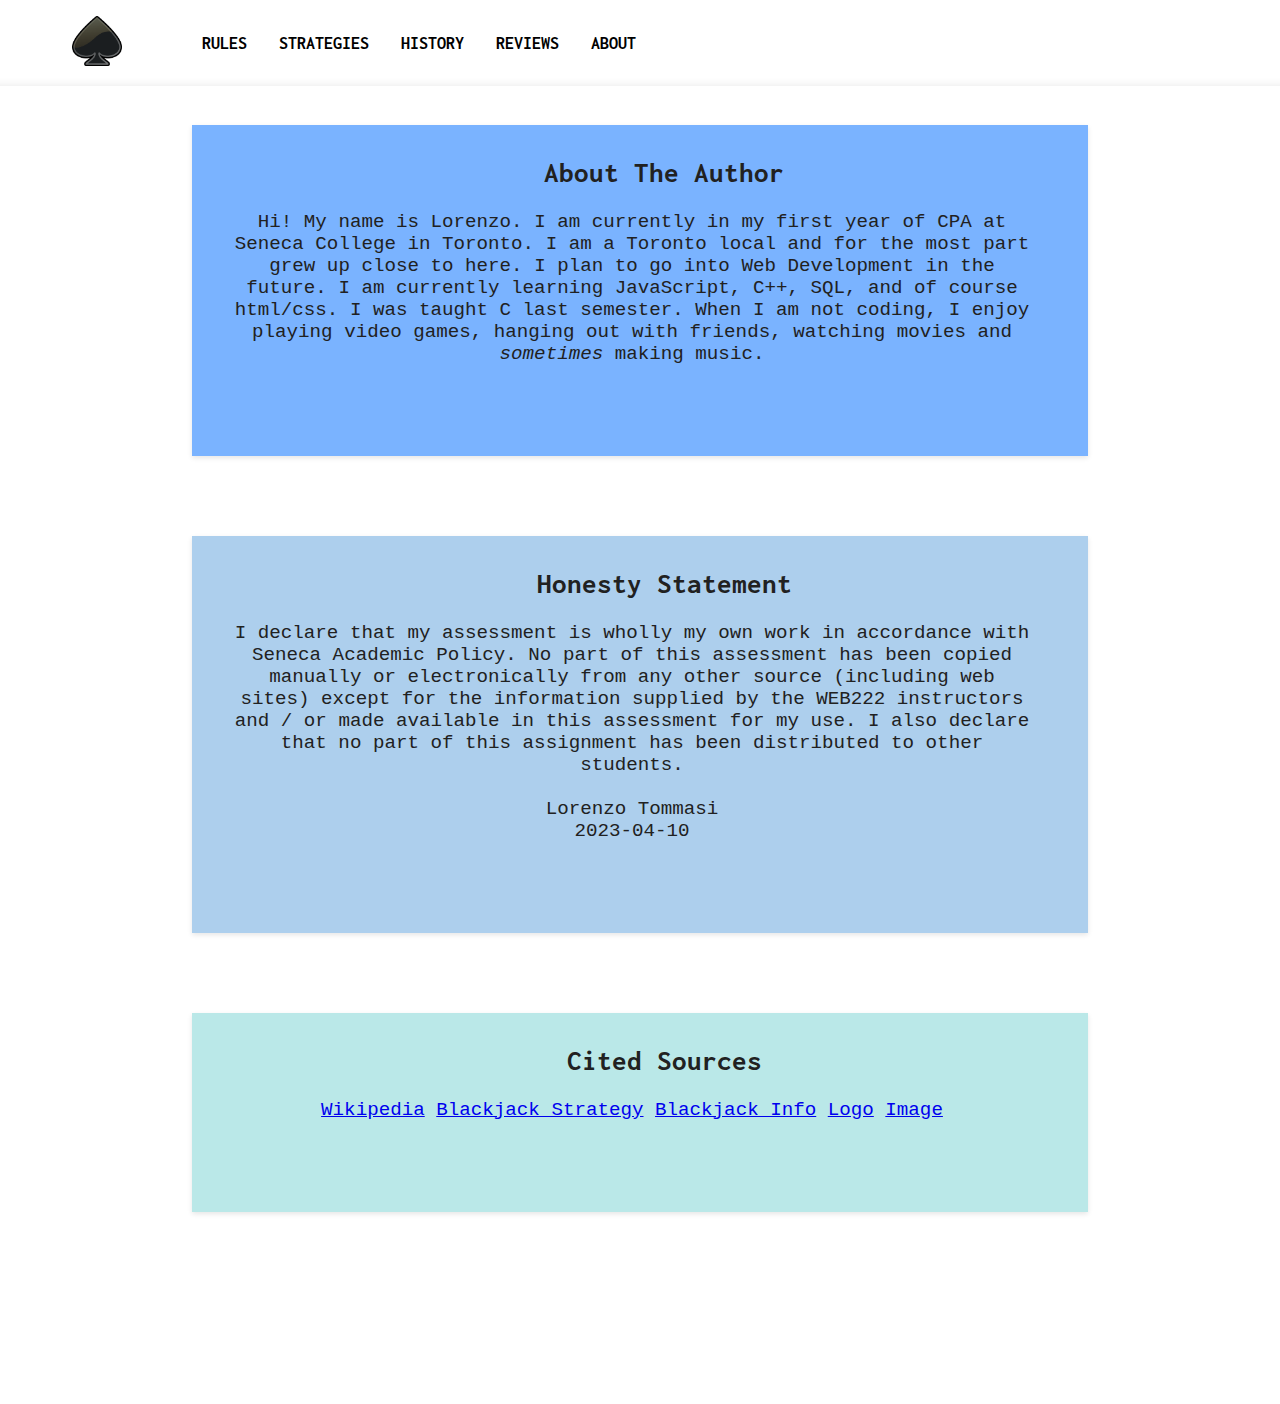
<file: about.html>
<!DOCTYPE html>
<html>
  <head>
    <title>Blackjack Guide - About</title>
    <link rel="stylesheet" type="text/css" href="styles.css">
    <style>
    @import url('https://fonts.googleapis.com/css2?family=Inconsolata&display=swap');
    </style>        
  </head>

  
  <body>
    <header>
        <div class="logo">
            <a href="index.html"><img src="media/logo.webp" alt="Site Logo" width="50" height="50"></a>
        </div>
        <nav>
            <a href="info.html#rules">RULES</a>
            <a href="info.html#strategies">STRATEGIES</a>
            <a href="info.html#history">HISTORY</a>
            <a href="reviews.html">REVIEWS</a>
            <a href="about.html">ABOUT</a>
        </nav>
    </header>

    <main>
        <div class="card">
            <div class="card-content">
              <div class="card-text">
                <h2>About The Author</h2>
                <p>
                    Hi! My name is Lorenzo. I am currently in my first year of CPA at Seneca College in Toronto. I am a Toronto local and for the most part grew up close to here.
                    I plan to go into Web Development in the future. I am currently learning JavaScript, C++, SQL, and of course html/css. I was taught C last semester.
                    When I am not coding, I enjoy playing video games, hanging out with friends, watching movies and <i>sometimes</i> making music.
                </p>
                <div class="card-list">
                   
                </div>
              </div>
            </div>
          </div>

          <div class="card">
            <div class="card-content">
              <div class="card-text">
                <h2>Honesty Statement</h2>
                <p>
                    I declare that my assessment is wholly my own work in accordance with Seneca Academic Policy. 
                    No part of this assessment has been copied manually or electronically from any other source (including web sites) 
                    except for the information supplied by the WEB222 instructors and / or made available in this assessment for my use. 
                    I also declare that no part of this assignment has been distributed to other students.<br><br>
                    Lorenzo Tommasi <br>2023-04-10
                </p>
                <div class="card-list">
                
                </div>
              </div>
            </div>
          </div>

          <div class="card">
            <div class="card-content">
              <div class="card-text">
                <h2>Cited Sources</h2>
                <p>
                    <a href="https://en.wikipedia.org/wiki/Blackjack">Wikipedia</a>
                    <a href="https://www.blackjackapprenticeship.com/blackjack-strategy-charts/">Blackjack Strategy</a>
                    <a href="https://bicyclecards.com/how-to-play/blackjack/">Blackjack Info</a>
                    <a href="https://pixabay.com/vectors/spade-poker-ace-cards-game-casino-304399/">Logo</a>
                    <a href="https://www.pexels.com/photo/casino-luck-game-deck-1679602/">Image</a>

                </p>
                <div class="card-list">
                
                </div>
              </div>
            </div>
          </div>
    </main>
  </body>
</html>
</file>
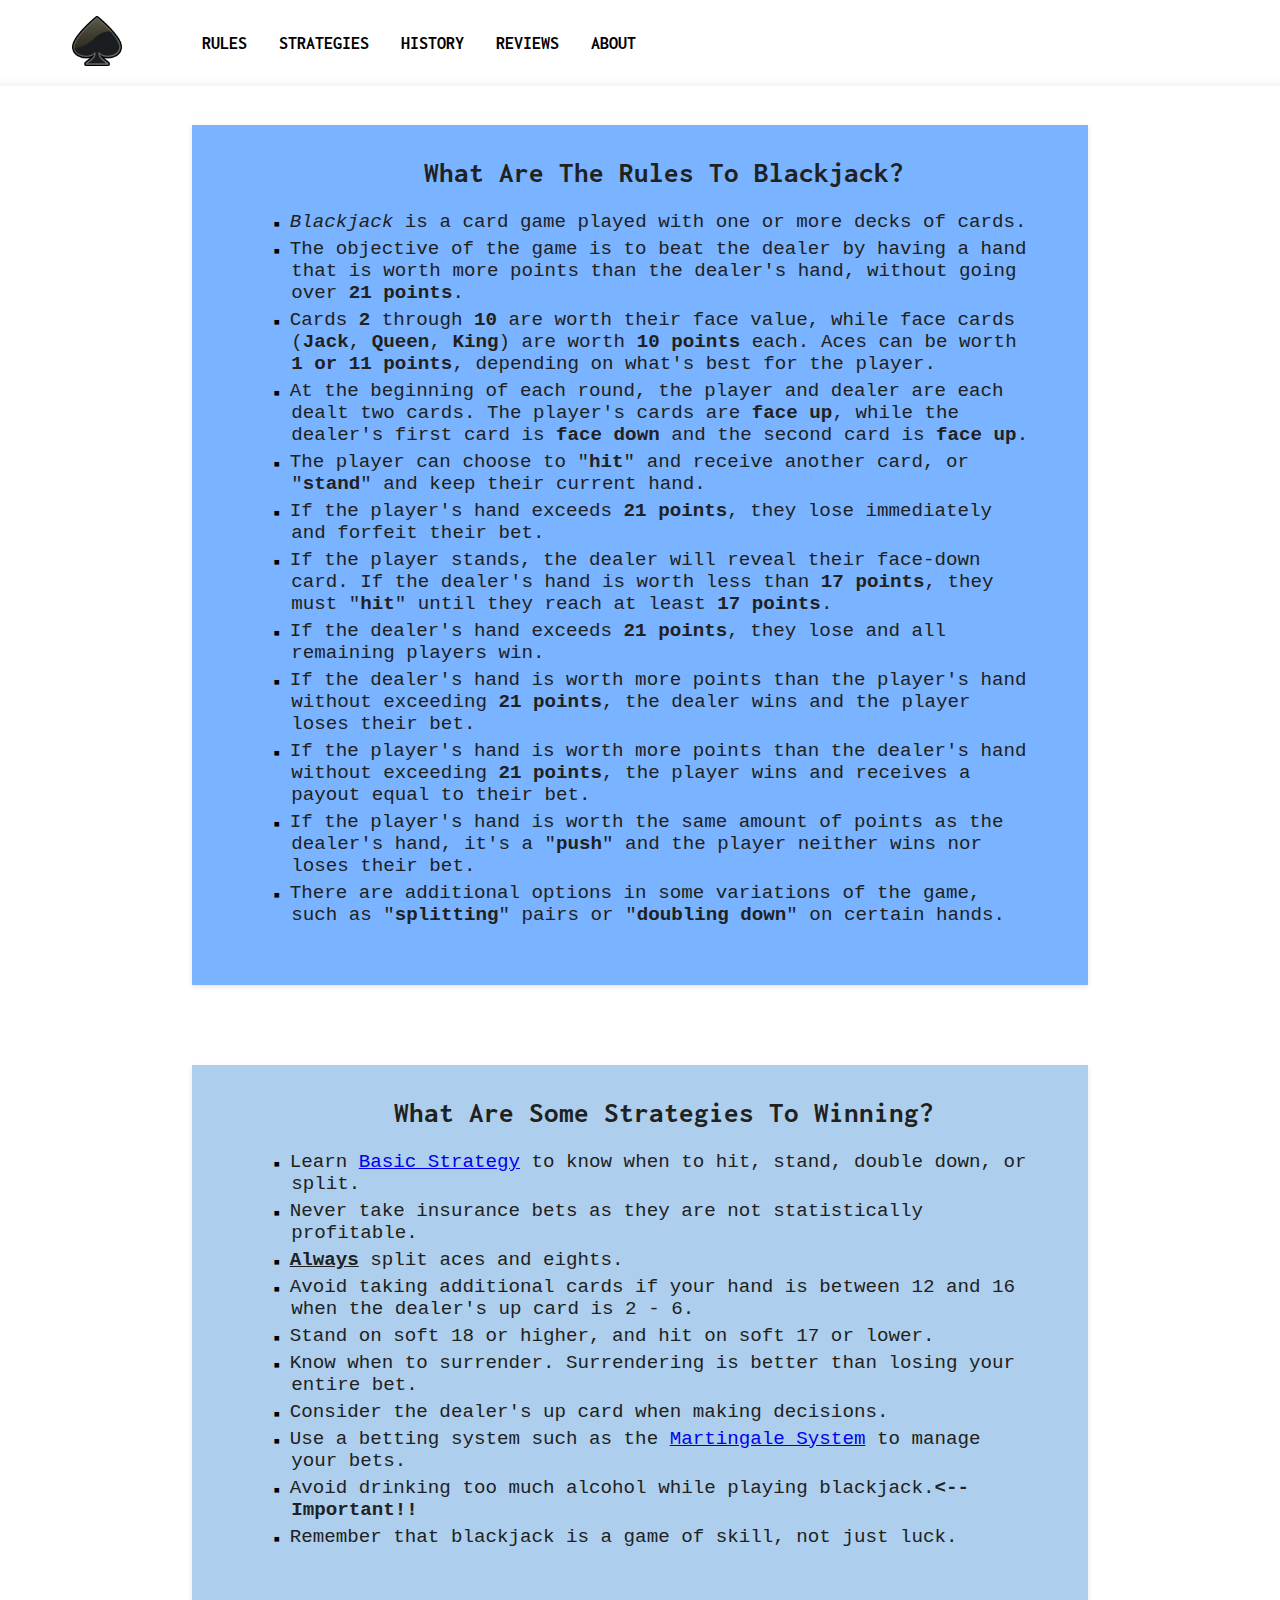
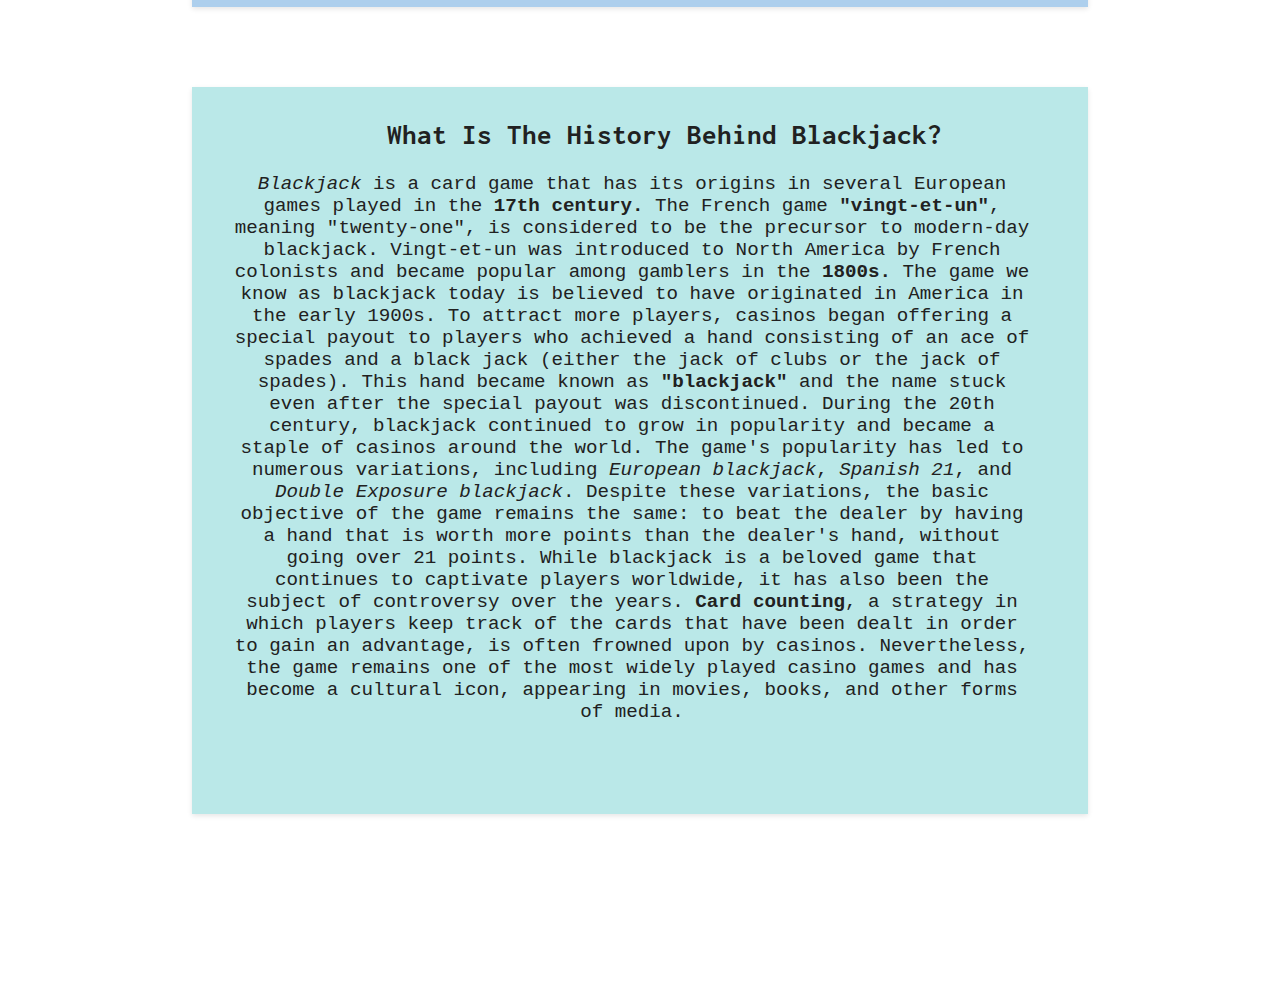
<file: info.html>
<!DOCTYPE html>
<html>
  <head>
    <title>Blackjack Guide - Info</title>
    <link rel="stylesheet" type="text/css" href="styles.css">
    <style>
    @import url('https://fonts.googleapis.com/css2?family=Inconsolata&display=swap');
    </style>        
  </head>

  
  <body>
    <header>
        <div class="logo">
            <a href="index.html"><img src="media/logo.webp" alt="Site Logo" width="50" height="50"></a>
        </div>
        <nav>
            <a href="#rules">RULES</a>
            <a href="#strategies">STRATEGIES</a>
            <a href="#history">HISTORY</a>
            <a href="reviews.html">REVIEWS</a>
            <a href="about.html">ABOUT</a>
        </nav>
    </header>

    <main>
        <div class="card">
            <div class="card-content">
              <div class="card-text">
                <h2 id="rules">What Are The Rules To Blackjack?</h2>
                <div class="card-list">
                    <ul>
                        <li><i>Blackjack</i> is a card game played with one or more decks of cards.</li>
                        <li>The objective of the game is to beat the dealer by having a hand that is worth more points than the dealer's hand, without going over <b>21 points</b>.</li>
                        <li>Cards <b>2</b> through <b>10</b> are worth their face value, while face cards (<b>Jack</b>, <b>Queen</b>, <b>King</b>) are worth <b>10 points</b> each. Aces can be worth <b>1 or 11 points</b>, depending on what's best for the player.</li>
                        <li>At the beginning of each round, the player and dealer are each dealt two cards. The player's cards are <b>face up</b>, while the dealer's first card is <b>face down</b> and the second card is <b>face up</b>.</li>
                        <li>The player can choose to "<b>hit</b>" and receive another card, or "<b>stand</b>" and keep their current hand.</li>
                        <li>If the player's hand exceeds <b>21 points</b>, they lose immediately and forfeit their bet.</li>
                        <li>If the player stands, the dealer will reveal their face-down card. If the dealer's hand is worth less than <b>17 points</b>, they must "<b>hit</b>" until they reach at least <b>17 points</b>.</li>
                        <li>If the dealer's hand exceeds <b>21 points</b>, they lose and all remaining players win.</li>
                        <li>If the dealer's hand is worth more points than the player's hand without exceeding <b>21 points</b>, the dealer wins and the player loses their bet.</li>
                        <li>If the player's hand is worth more points than the dealer's hand without exceeding <b>21 points</b>, the player wins and receives a payout equal to their bet.</li>
                        <li>If the player's hand is worth the same amount of points as the dealer's hand, it's a "<b>push</b>" and the player neither wins nor loses their bet.</li>
                        <li>There are additional options in some variations of the game, such as "<b>splitting</b>" pairs or "<b>doubling down</b>" on certain hands.</li>
                    </ul>
                    <div class="anchor"id="strategies"></div>
                </div>
              </div>
            </div>
          </div>

          <div class="card">
            <div class="card-content">
              <div class="card-text">
                <h2>What Are Some Strategies To Winning?</h2>
                <div class="card-list">
                    <ul>
                        <li>Learn <a href="https://www.blackjackapprenticeship.com/blackjack-strategy-charts/">Basic Strategy</a> to know when to hit, stand, double down, or split.</li>
                        <li>Never take insurance bets as they are not statistically profitable.</li>
                        <li><u><b>Always</b></u> split aces and eights.</li>
                        <li>Avoid taking additional cards if your hand is between 12 and 16 when the dealer's up card is 2 - 6.</li>
                        <li>Stand on soft 18 or higher, and hit on soft 17 or lower.</li>
                        <li>Know when to surrender. Surrendering is better than losing your entire bet.</li>
                        <li>Consider the dealer's up card when making decisions.</li>
                        <li>Use a betting system such as the <a href="https://www.onlinegambling.com/blackjack/academy/martingale-strategy/">Martingale System</a> to manage your bets.</li>
                        <li>Avoid drinking too much alcohol while playing blackjack.<b><--Important!!</b></li>
                        <li>Remember that blackjack is a game of skill, not just luck.</li>
                      </ul>
                      <div class="anchor"id="history"></div>
                </div>
              </div>
            </div>
          </div>

          <div class="card">
            <div class="card-content">
              <div class="card-text">
                <h2>What Is The History Behind Blackjack?</h2>
                <p>
                    <i>Blackjack</i> is a card game that has its origins in several European games played in the <b>17th century.</b> The French game <b>"vingt-et-un"</b>, 
                    meaning "twenty-one", is considered to be the precursor to modern-day blackjack. Vingt-et-un was introduced to North America by 
                    French colonists and became popular among gamblers in the <b>1800s.</b> The game we know as blackjack today is believed to have originated 
                    in America in the early 1900s. To attract more players, casinos began offering a special payout to players who achieved a hand 
                    consisting of an ace of spades and a black jack (either the jack of clubs or the jack of spades). This hand became known as <b>"blackjack"</b> 
                    and the name stuck even after the special payout was discontinued. During the 20th century, blackjack continued to grow in popularity 
                    and became a staple of casinos around the world. The game's popularity has led to numerous variations, including <i>European blackjack</i>, 
                    <i>Spanish 21</i>, and <i>Double Exposure blackjack</i>. Despite these variations, the basic objective of the game remains the same: to beat the dealer 
                    by having a hand that is worth more points than the dealer's hand, without going over 21 points. While blackjack is a beloved game that 
                    continues to captivate players worldwide, it has also been the subject of controversy over the years. <b>Card counting</b>, a strategy in which 
                    players keep track of the cards that have been dealt in order to gain an advantage, is often frowned upon by casinos. Nevertheless, the 
                    game remains one of the most widely played casino games and has become a cultural icon, appearing in movies, books, and other forms of media.
                </p>
              </div>
            </div>
          </div>

    </main>
  </body>
</html>
</file>
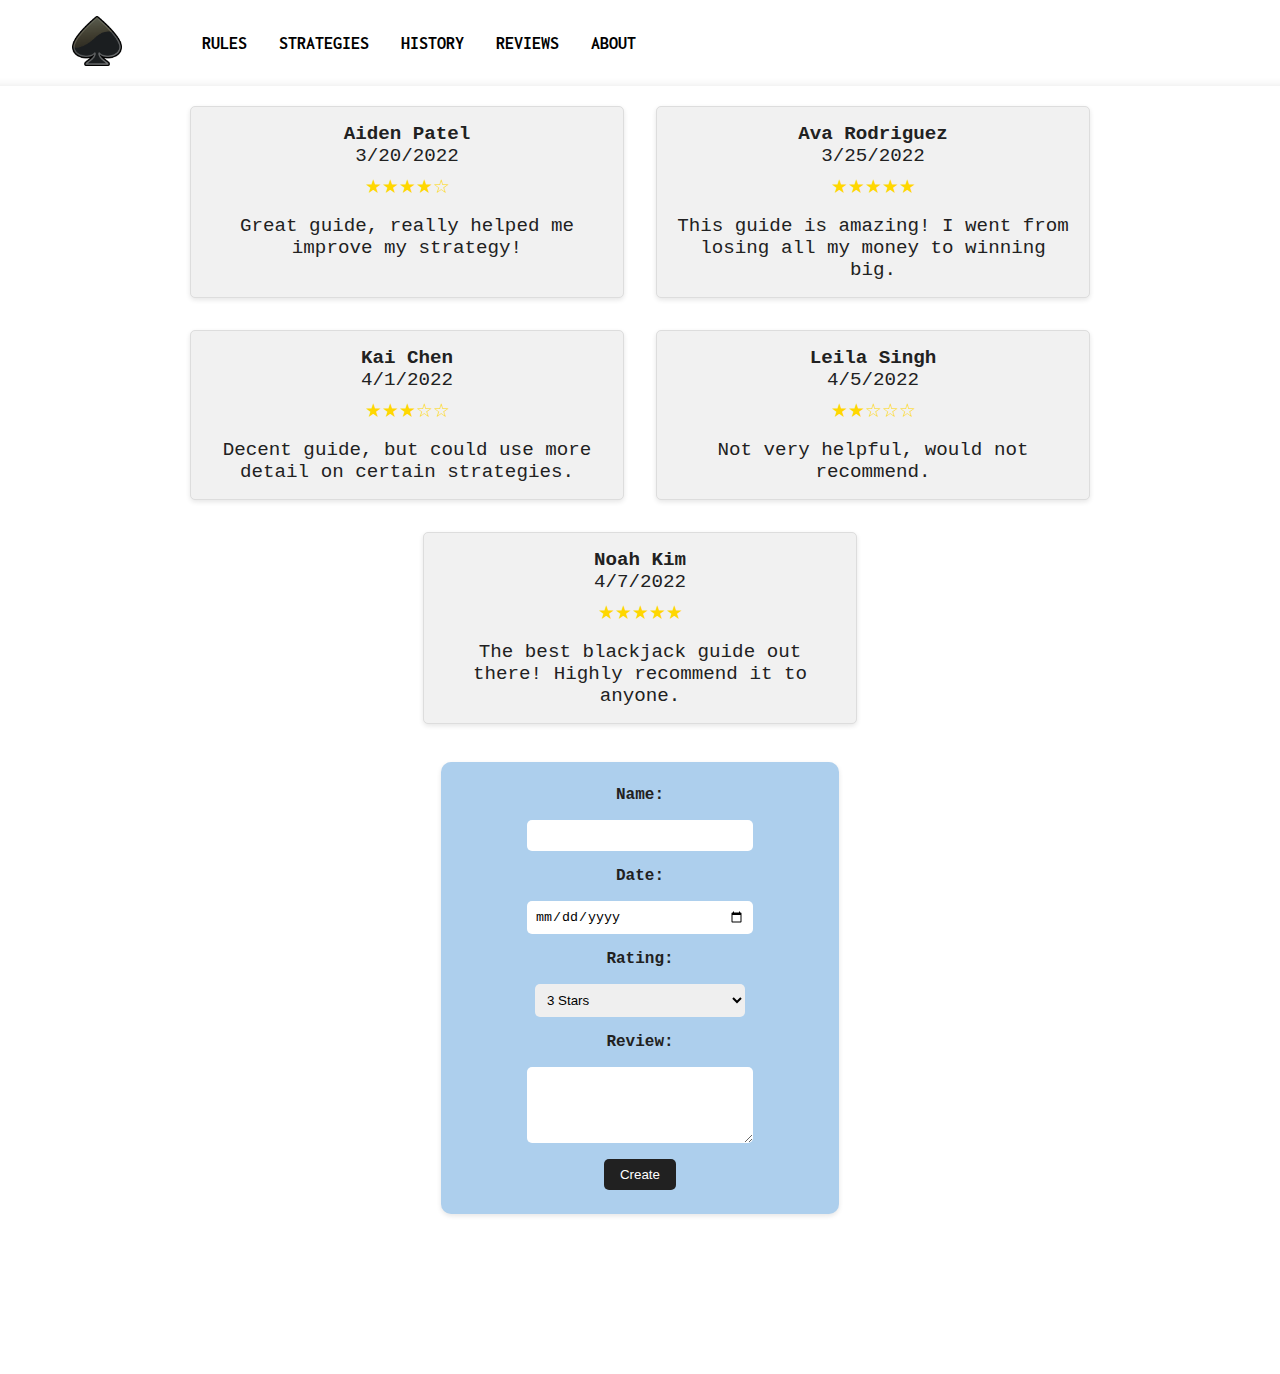
<file: reviews.html>
<!DOCTYPE html>
<html>
  <head>
    <title>Blackjack Reviews</title>
    <link rel="stylesheet" type="text/css" href="styles.css">
    <style>
      @import url('https://fonts.googleapis.com/css2?family=Inconsolata&display=swap');
      </style> 
    <script src="data.js"></script>
    <script src="reviews.js"></script>
  </head>

  <body>
    <header>
      <div class="logo">
            <a href="index.html"><img src="media/logo.webp" alt="Site Logo" width="50" height="50"></a>
        </div>
        <nav>
            <a href="info.html#rules">RULES</a>
            <a href="info.html#strategies">STRATEGIES</a>
            <a href="info.html#history">HISTORY</a>
            <a href="reviews.html">REVIEWS</a>
            <a href="about.html">ABOUT</a>
        </nav>
    </header>

    <main>
      <div id="review-cards"></div>
      <div class="form-card">
        <form id="review-form">
          <label for="name">Name:</label>
          <input type="text" id="name" name="name" required>

          <label for="date">Date:</label>
          <input type="date" id="date" name="date" required>

          <label for="rating">Rating:</label>
          <select id="rating" name="rating">
            <option value="1">1 Star</option>
            <option value="2">2 Stars</option>
            <option value="3" selected>3 Stars</option>
            <option value="4">4 Stars</option>
            <option value="5">5 Stars</option>
          </select>

          <label for="reviewText">Review:</label>
          <textarea id="reviewText" name="reviewText" rows="4" required></textarea>

          <button type="submit" id="create-btn">Create</button>
        </form>
      </div>
    </main>
  </body>
</html>
</file>
<file: styles.css>
/* Header and Nav bar */
header {
  position: fixed;
  top: 0;
  left: 0;
  width: 100%;
  display: flex;
  background-color: #fff;
  color: #212121;
  padding: 1rem;
  box-shadow: inset 0px -10px 10px -10px rgba(0, 0, 0, 0.1);
  z-index: 100;
}
.logo {
  margin-right: 2.5rem;
  margin-left: 3.5rem;
}
header nav {
  display: flex;
  align-items: center;
  padding-left: 1rem;
  padding-right: 1rem;
  font-family: 'Inconsolata', monospace;
  font-weight: bold;
  font-size: large;
}
nav a {
  color: #000;
  text-decoration: none;
  padding: 0.5rem;
  margin-left: 1rem;
  transition: all 0.2s ease;
}
nav a:hover {
  background-color: #dbdbdb;
  box-shadow: 0px 2px 4px rgba(0, 0, 0, 0.5);
}

/* Main Content */
body {
  min-height: 100vh;
  margin: 0;
  color: #212121;
}
main {
  font-family: 'Courier New', Courier, monospace;
}
main h1, h2, h3 {
  font-family: 'Inconsolata', monospace;
}

/* Landing Card */
.card {
  background-color: #7ab3ff;
  box-shadow: 0px 2px 5px rgba(0, 0, 0, 0.1);
  padding: 2.5rem;
  margin: 7.8rem 12rem 12rem 12rem;
  min-width: min-content;
}
.card h1, h2, h3 {
  text-align: center;
  padding-left: 4rem;
}
.card h3 {
  padding-bottom: 2rem;
}
.card-content {
  display: flex;
  flex-direction: row;
}
.card-text {
  flex-grow: 1;
  padding-right: 1rem;
  font-size: larger;
}
.card-image {
  padding-left: 1rem;
}
.card-text p {
  text-align: center;
  padding-bottom: 2rem;
}

/* Landing Buttons */
.button-group {
  display: flex;
  justify-content: center;
  margin-top: 1rem;
}

.nav-button {
  background-color: #212121;
  color: #fff;
  border: none;
  border-radius: 5px;
  padding: 0.5rem 1rem;
  margin: 0 1rem;
  cursor: pointer;
  transition: all 0.2s ease;
  font-family: 'Inconsolata', monospace;
  font-weight: bold;
  font-size: large;
}
.nav-button:hover {
  background-color: #dbdbdb;
  color: #212121;
  box-shadow: 0px 2px 4px rgba(0, 0, 0, 1);
}

/* Form Card */
.form-card {
  background-color: #adcfed;
  border-radius: 10px;
  box-shadow: 0px 2px 5px rgba(0, 0, 0, 0.1);
  padding: 1.5rem;
  margin: 2rem auto;
  max-width: 350px;
  text-align: center;
  position: relative;
  top: -8rem;
  font-weight: bold;
}
.form-card form {
  display: flex;
  flex-direction: column;
  align-items: center;
}
.form-card label {
  display: block;
  margin-bottom: 1rem;
}
.form-card input[type="email"] {
  display: block;
  width: 60%;
  padding: 0.5rem;
  margin-bottom: 1rem;
  border-radius: 5px;
  border: none;
  outline: none;
}
.form-card button {
  background-color: #212121;
  color: #fff;
  padding: 0.5rem 1rem;
  border: none;
  border-radius: 5px;
  cursor: pointer;
  transition: all 0.2s ease;
}
.form-card button:hover {
  background-color: #dbdbdb;
  color: #212121;
  box-shadow: 0px 2px 4px rgba(0, 0, 0, 1);
}

/* Rules - Card List */
.card-list ul {
  list-style-type: none;
}
.card-list li {
  margin-bottom: 5px;
  padding-left: 1em;
  text-indent: -0.9em;
}
.card-list li:before {
  content: "■";
  color: #000000;
  font-size: 0.5em;
  margin-right: 10px;
}
.card h2:first-child {
  margin-top: -0.5rem;
}
.card:nth-child(2) {
  margin-top: -7rem;
  background-color: #adcfed;
}
.card:last-child {
  margin-top: -7rem;
  background-color: #bae8e8;
}
h2 {
  scroll-margin-top: 1000px;
}

/* Review Cards */
#review-cards {
  margin-top: 90px; 
  margin-bottom: 150px;
  display: flex;
  flex-wrap: wrap;
  justify-content: center;
}
.review-card {
  background-color: #f1f1f1;
  border: 1px solid #ddd;
  border-radius: 5px;
  box-shadow: 0px 2px 5px rgba(0, 0, 0, 0.1);
  padding: 1rem;
  margin: 1rem;
  max-width: 400px;
  text-align: left;
  font-size: larger;
  text-align: center;
}
.review-card h4 {
  margin: 0;
  font-weight: bold;
  text-align: center;
}
.review-card .rating {
  display: flex;
  margin: 0.5rem 0;
  justify-content: center;
}
.review-card .rating span {
  color: #ffd700;
}
.review-card .review-text {
  margin-top: 1rem;
  text-align: center;
}
#review-form label {
  display: block;
  margin-bottom: 1rem;
  text-align: center;
}
/* Review Form */
#review-form input[type="text"],
#review-form input[type="date"],
#review-form select,
#review-form textarea {
  display: block;
  width: 60%;
  padding: 0.5rem;
  margin-bottom: 1rem;
  border-radius: 5px;
  border: none;
  outline: none;
}
#review-form button {
  background-color: #212121;
  color: #fff;
  padding: 0.5rem 1rem;
  border: none;
  border-radius: 5px;
  cursor: pointer;
  transition: all 0.2s ease;
}
#review-form button:hover {
  background-color: #dbdbdb;
  color: #212121;
  box-shadow: 0px 2px 4px rgba(0, 0, 0, 1);
}
</file>
